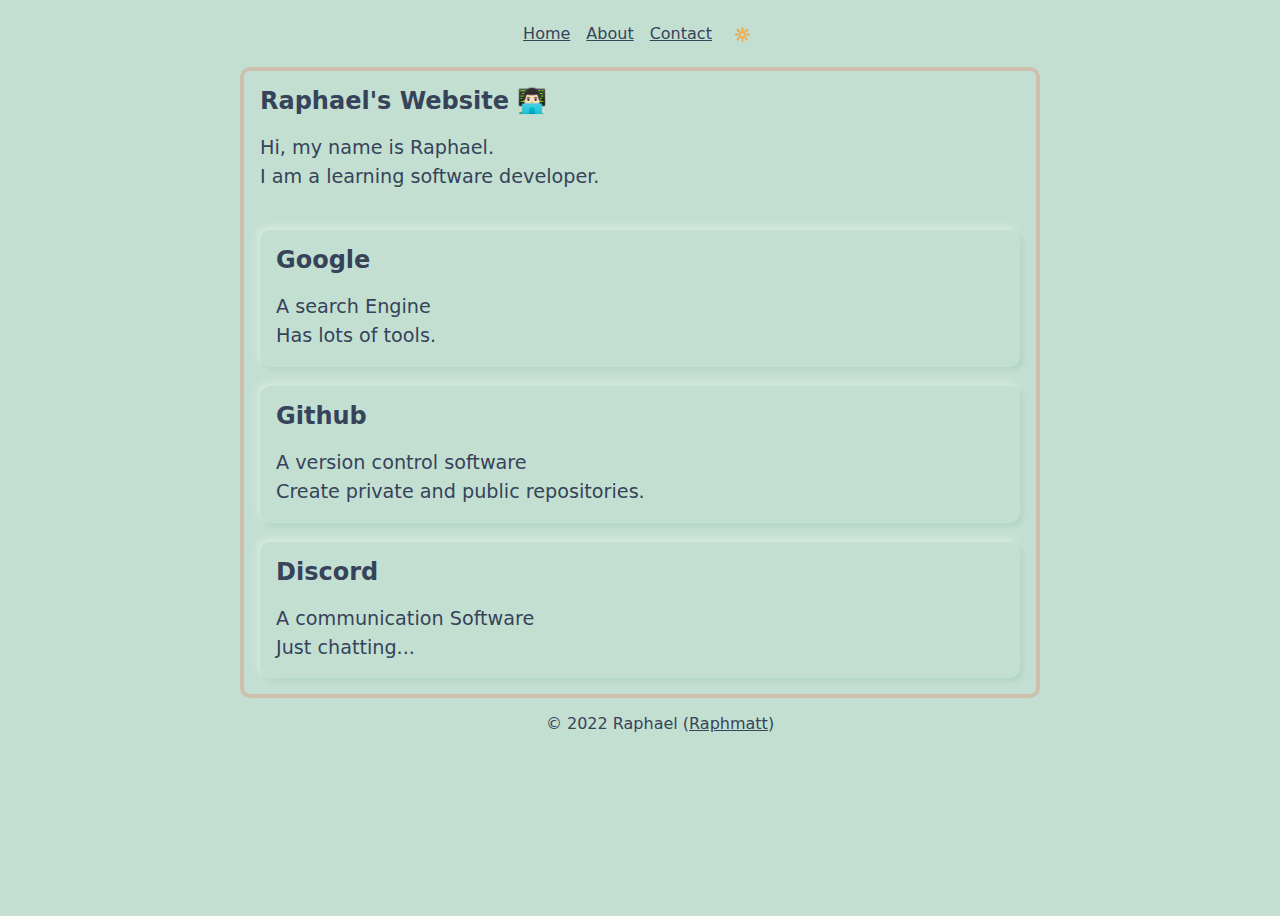
<file: index.html>
<!DOCTYPE html>
<html lang="en">
    <head>
        <meta charset="UTF-8">
        <meta http-equiv="X-UA-Compatible" content="IE=edge">
        <meta name="viewport" content="width=device-width, initial-scale=1.0">
        <link rel="stylesheet" href="css/style.css">
        <title>Raphael's Website</title>
    </head>
    <body>
        <nav>
            <ul>
                <li><a href="">Home</a></li>
                <li><a href="">About</a></li>
                <li><a href="">Contact</a></li>
                <li><button id="theme-button" onclick="themeSwitch()">🔆</button></li>
            </ul>
        </nav>
        <main>
            <article>
                <h1>Raphael's Website 👨🏻‍💻</h1>
                <p>
                    Hi, my name is Raphael.<br>
                    I am a learning software developer.
                </p>
                <a href="https://google.com/">
                    <section>
                        <h2>Google</h2>
                        <p>
                            A search Engine<br>
                            Has lots of tools.
                        </p>
                    </section>
                </a>
                <a href="https://github.com">
                    <section>
                        <h2>Github</h2>
                        <p>
                            A version control software<br>
                            Create private and public repositories.
                        </p>
                    </section>
                </a>
                <a href="https://discord.com/">
                    <section>
                        <h2>Discord</h2>
                        <p>
                            A communication Software<br>
                            Just chatting...
                        </p>
                    </section>
                </a>
            </article>
        </main>
        <footer>
            <ul>
                <li>© 2022 Raphael (<a href="https://github.com/Raphmatt/">Raphmatt</a>)</li>
            </ul>
        </footer>
    </body>
    <script src="js/javascript.js"></script>
</html>
</file>
<file: css/style.css>
/* 
    https://colorhunt.co/palettes/dark
    https://colorhunt.co/palette/2c36393f4e4fa27b5cdcd7c9
    https://colorhunt.co/palette/c2ded1ece5c7cdc2ae354259
    
*/
:root[data-theme="dark"] {
    --main-color:       hsl(194, 13%, 20%);
    --main-color-hover: hsl(194, 13%, 22%);
    --main-shadow-light:hsl(194, 13%, 25%);
    --main-shadow-dark: hsl(194, 13%, 14%);

    --secondary-color:  hsl(27, 28%, 50%);
    --third-color:      hsl(184, 11%, 28%);

    --font-color:       hsl(44, 21%, 83%);
}

:root[data-theme="light"] {
    --main-color:       hsl(152, 30%, 82%);
    --main-color-hover: hsl(152, 30%, 90%);
    --main-shadow-light:hsl(152, 30%, 88%);
    --main-shadow-dark: hsl(152, 30%, 76%);

    --secondary-color:  hsl(39, 24%, 74%);
    --third-color:      hsl(49, 49%, 85%);

    --font-color:       hsl(218, 25%, 28%);
}

body {
    font-family: system-ui, -apple-system, BlinkMacSystemFont, 'Segoe UI', Roboto, Oxygen, Ubuntu, Cantarell, 'Open Sans', 'Helvetica Neue', sans-serif;
    background-color: var(--main-color);
    color: var(--font-color);
    max-width: 800px;
    height: 100vmin;
    margin: 0 auto;
    padding: 0 20px;
}

nav ul {
    display: flex;
    justify-content: center;
    list-style: none;
    padding: 0;
}

nav ul li {
    padding: 0.5em;
    list-style: none;
    height: fit-content;
}

nav ul li a {
    transition: 0.3s;
}

nav ul li a:hover {
    box-shadow: -3px -3px 7px var(--main-shadow-light), 3px 3px 5px var(--main-shadow-dark);
    border-radius: 5px;
    padding: 5px;
}
nav ul li button{
    background-color: var(--main-color);
    border-radius: 5px;
    border: none;
}
nav ul:last-child{
    padding-top: 0;
}

main {
    border: var(--secondary-color) 4px solid;
    padding: 1em;
    border-radius: 10px;
    height: max-content;
}

main article h1 {
    margin: 0;
    font-size: 1.5em;
}

main article p {
    font-size: 1.2em;
    line-height: 1.5em;
}

article a {
    text-decoration: none;
    margin: 0 1em;
}

article a:last-child {
    margin: 0;
}

article a section {
    background-color: var(--main-color);
    box-shadow: -3px -3px 7px var(--main-shadow-light), 3px 3px 5px var(--main-shadow-dark);
    padding: 1em;
    border-radius: 10px;
    height: fit-content;
    transition: 0.3s;
}

article a section:hover {
    background-color: var(--main-color-hover);
    box-shadow: -3px -3px 7px var(--main-shadow-light), 3px 3px 5px var(--main-shadow-dark);
}

article a section h2 {
    margin: 0;
    font-size: 1.5em;
}

article a section p {
    /*Margin top 1em and the rest all 0*/
    margin: 1em 0 0 0;
}

footer {
    display: flex;
    justify-content: center;
}

footer ul li {
    list-style: none;
}

a {
    text-decoration: underline;
    color: var(--font-color);
}
</file>
